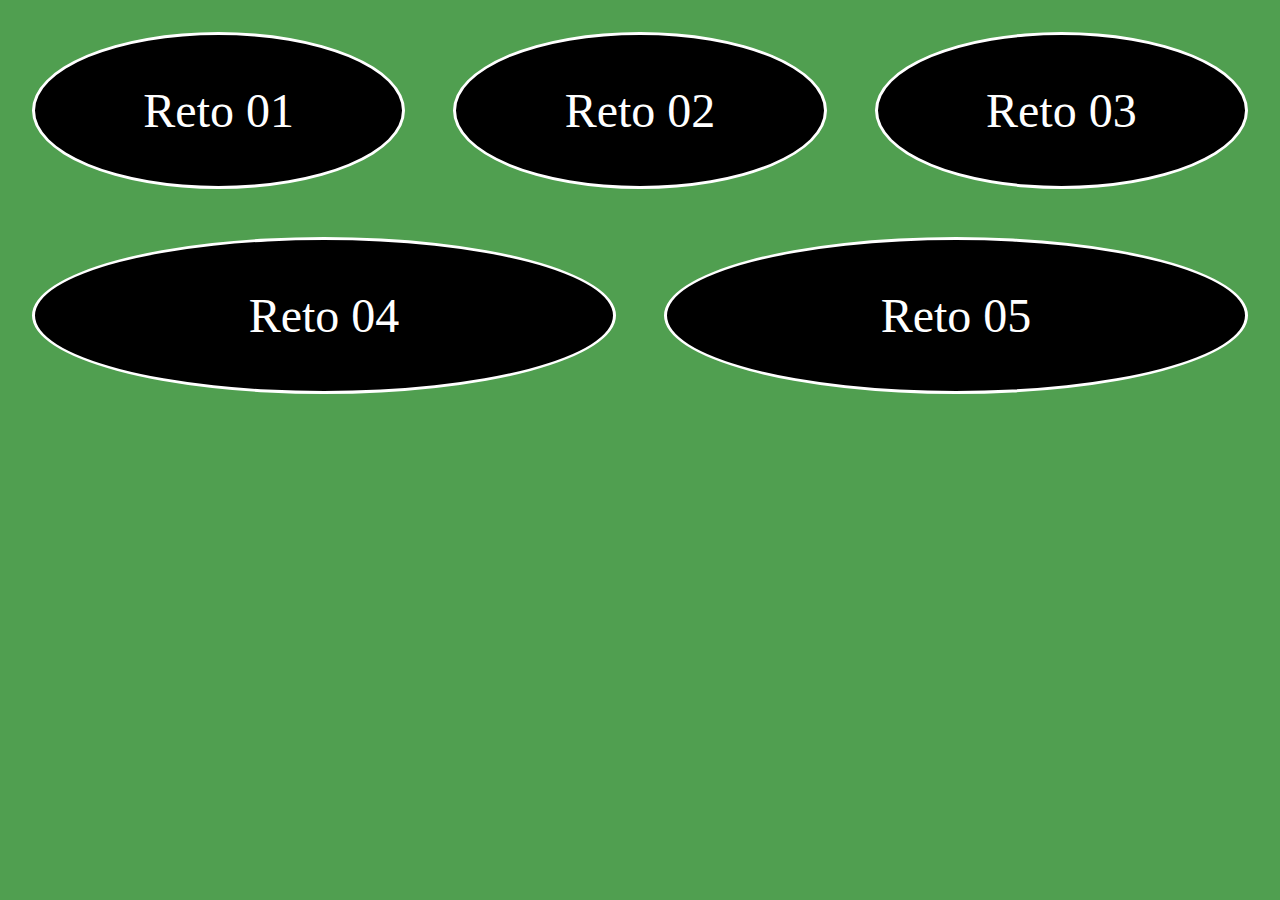
<file: index.html>
<!DOCTYPE html>
<html lang="en">
<head>
    <meta charset="UTF-8">
    <meta name="viewport" content="width=device-width, initial-scale=1.0">
    <link href="https://cdn.jsdelivr.net/npm/bootstrap@5.3.0/dist/css/bootstrap.min.css" rel="stylesheet" integrity="sha384-9ndCyUaIbzAi2FUVXJi0CjmCapSmO7SnpJef0486qhLnuZ2cdeRhO02iuK6FUUVM" crossorigin="anonymous">
    <link rel="stylesheet" href="./css/styles.css">
    <title>Inicio</title>
</head>
<body>
    <div class="container">
        <div class="row container_enlaces mt-5">
            <div class="col enlaces1">
                <a href="./src/reto01/index.html">Reto 01</a>
                <a href="./src/reto02/index.html">Reto 02</a>
                <a href="./src/reto03/index.html">Reto 03</a>
            </div>
            <div class="col enlaces2">
                <a href="./src/reto04/index.html">Reto 04</a>
                <a href="./src/reto05/index.html">Reto 05</a>
            </div>
        </div>
    </div>
</body>
</html>
</file>
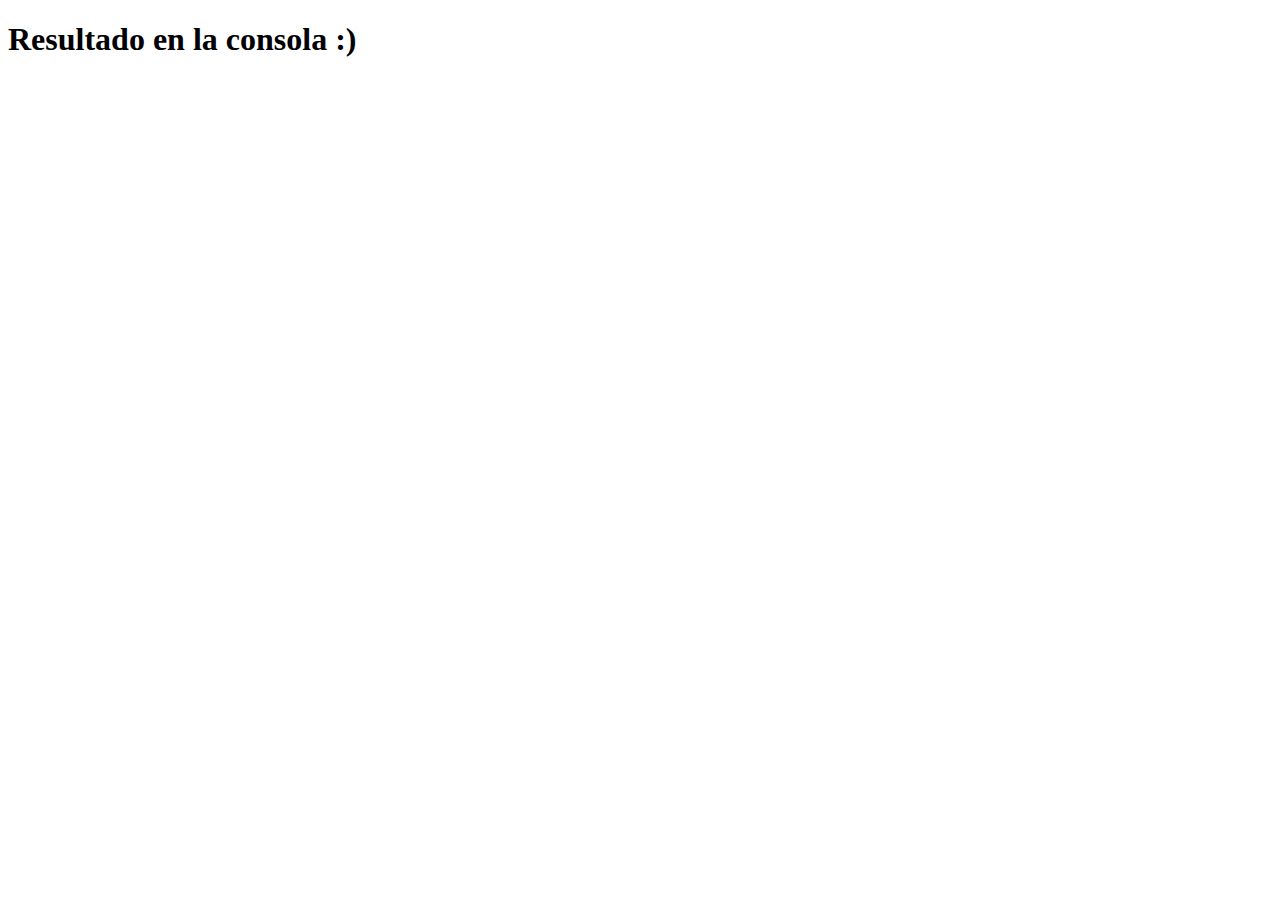
<file: src/reto01/index.html>
<!DOCTYPE html>
<html lang="en">
<head>
    <meta charset="UTF-8">
    <meta name="viewport" content="width=device-width, initial-scale=1.0">
    <title>Reto 01</title>
</head>
<body>
    <h1>Resultado en la consola :)</h1>
    <script src="../../js/reto01/Serie.js"></script>
    <script src="../../js/reto01/Videojuego.js"></script>
    <script src="../../js/reto01/IEntregable.js"></script>
    <script src="../../js/reto01/main.js"></script>
</body>
</html>
</file>
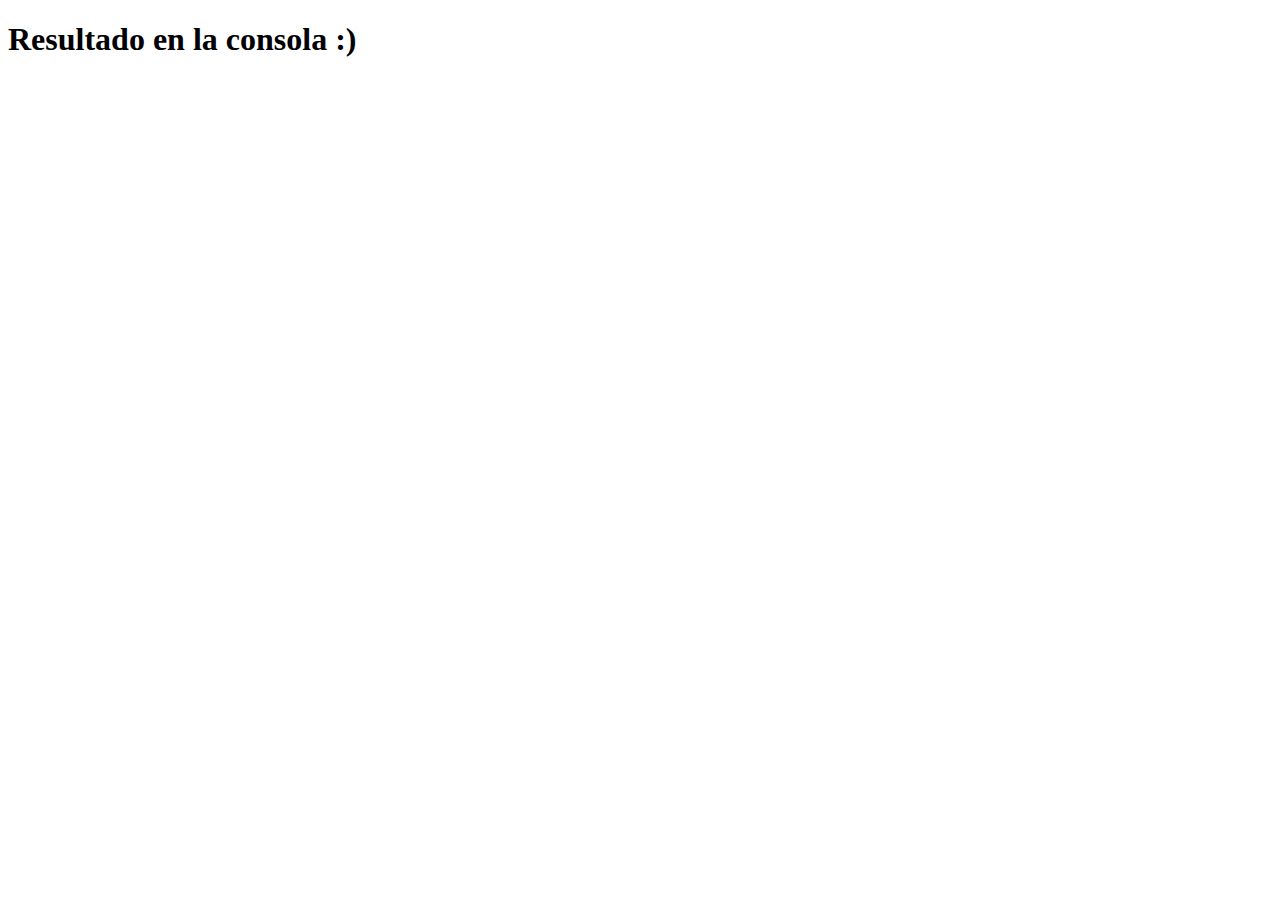
<file: src/reto03/index.html>
<!DOCTYPE html>
<html lang="en">
<head>
    <meta charset="UTF-8">
    <meta name="viewport" content="width=device-width, initial-scale=1.0">
    <title>Reto 03</title>
</head>
<body>
    <h1>Resultado en la consola :)</h1>
    <script src="../../js/reto03/Raices.js"></script>
    <script src="../../js/reto03/main.js"></script>
</body>
</html>
</file>
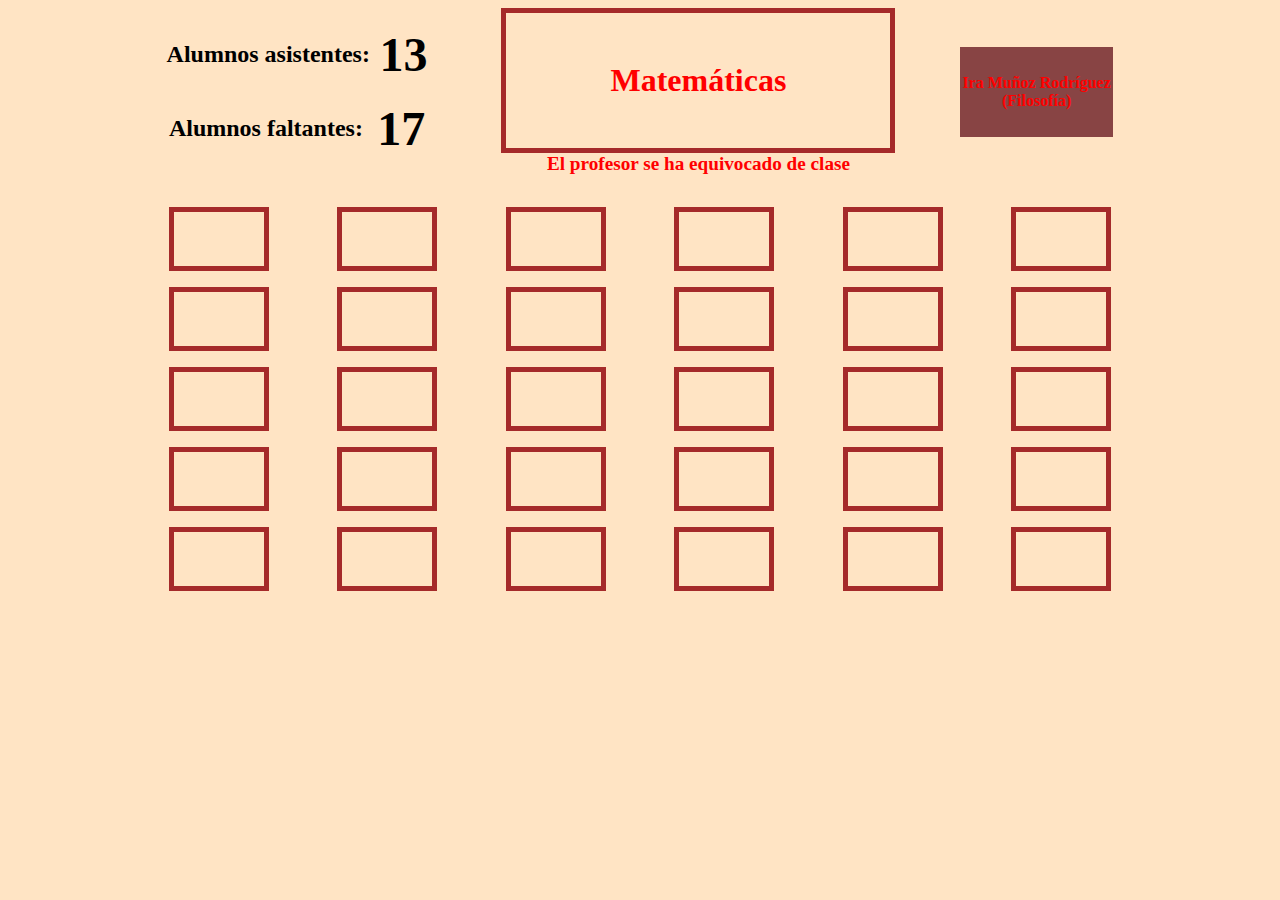
<file: src/reto04/index.html>
<!DOCTYPE html>
<html lang="en">
<head>
    <meta charset="UTF-8">
    <meta name="viewport" content="width=device-width, initial-scale=1.0">
    <link rel="stylesheet" href="./css/styles.css">
    <title>Aula de instituto</title>
</head>
<body>
    <div class="container">
        <div class="row clase">
            <!-- Div que recibirá la cantidad de alumnos asistentes y faltantes. Creo directamente un span con ID para 
            imprimir lo que quiera dentro -->
            <div class="col asistencia_alumnos">
                <p>Alumnos asistentes: <span id="alumnos_asistentes"></span></p>
                <p>Alumnos faltantes: <span id="alumnos_faltantes"></span></p>
            </div>
            <!-- A diferencia de en el anterior, para trabajar otras formas de modificar y crear elementos con typescript,
            aquí no creo un span o p con ID para generarlo luego. Este div trabaja la materia que se da en la clase
            y también muestra un mensaje si no se da clase -->
            <div class="col seccion_pizarra">
                <div id="pizarra">

                </div>
                <div id="mensaje_pizarra">
                    
                </div>
            </div>
            <!-- Este div muestra el nombre y materia que da el profesor -->
            <div id="mesa_profesor" class="col">

            </div>
        </div>
        <!-- El resto del código pinta la clase entera -->
        <div class="row fila">
            <!-- Cada plaza tiene dos divs. Pupitre dibuja una mesa y alumno muestra el nombre del alumno sentado en esa plaza -->
            <div class="plaza">
                <div class="col pupitre"></div>
                <div class="col alumno"></div>
            </div>
            <div class="plaza">
                <div class="col pupitre"></div>
                <div class="col alumno"></div>
            </div>
            <div class="plaza">
                <div class="col pupitre"></div>
                <div class="col alumno"></div>
            </div>
            <div class="plaza">
                <div class="col pupitre"></div>
                <div class="col alumno"></div>
            </div>
            <div class="plaza">
                <div class="col pupitre"></div>
                <div class="col alumno"></div>
            </div>
            <div class="plaza">
                <div class="col pupitre"></div>
                <div class="col alumno"></div>
            </div>
        </div>
        <div class="row fila">
            <div class="plaza">
                <div class="col pupitre"></div>
                <div class="col alumno"></div>
            </div>
            <div class="plaza">
                <div class="col pupitre"></div>
                <div class="col alumno"></div>
            </div>
            <div class="plaza">
                <div class="col pupitre"></div>
                <div class="col alumno"></div>
            </div>
            <div class="plaza">
                <div class="col pupitre"></div>
                <div class="col alumno"></div>
            </div>
            <div class="plaza">
                <div class="col pupitre"></div>
                <div class="col alumno"></div>
            </div>
            <div class="plaza">
                <div class="col pupitre"></div>
                <div class="col alumno"></div>
            </div>
        </div>
        <div class="row fila">
            <div class="plaza">
                <div class="col pupitre"></div>
                <div class="col alumno"></div>
            </div>
            <div class="plaza">
                <div class="col pupitre"></div>
                <div class="col alumno"></div>
            </div>
            <div class="plaza">
                <div class="col pupitre"></div>
                <div class="col alumno"></div>
            </div>
            <div class="plaza">
                <div class="col pupitre"></div>
                <div class="col alumno"></div>
            </div>
            <div class="plaza">
                <div class="col pupitre"></div>
                <div class="col alumno"></div>
            </div>
            <div class="plaza">
                <div class="col pupitre"></div>
                <div class="col alumno"></div>
            </div>
        </div>
        <div class="row fila">
            <div class="plaza">
                <div class="col pupitre"></div>
                <div class="col alumno"></div>
            </div>
            <div class="plaza">
                <div class="col pupitre"></div>
                <div class="col alumno"></div>
            </div>
            <div class="plaza">
                <div class="col pupitre"></div>
                <div class="col alumno"></div>
            </div>
            <div class="plaza">
                <div class="col pupitre"></div>
                <div class="col alumno"></div>
            </div>
            <div class="plaza">
                <div class="col pupitre"></div>
                <div class="col alumno"></div>
            </div>
            <div class="plaza">
                <div class="col pupitre"></div>
                <div class="col alumno"></div>
            </div>
        </div>
        <div class="row fila">
            <div class="plaza">
                <div class="col pupitre"></div>
                <div class="col alumno"></div>
            </div>
            <div class="plaza">
                <div class="col pupitre"></div>
                <div class="col alumno"></div>
            </div>
            <div class="plaza">
                <div class="col pupitre"></div>
                <div class="col alumno"></div>
            </div>
            <div class="plaza">
                <div class="col pupitre"></div>
                <div class="col alumno"></div>
            </div>
            <div class="plaza">
                <div class="col pupitre"></div>
                <div class="col alumno"></div>
            </div>
            <div class="plaza">
                <div class="col pupitre"></div>
                <div class="col alumno"></div>
            </div>
        </div>
    </div>
    <script src="../../js/reto04/Persona2.js"></script>
    <script src="../../js/reto04/Estudiante.js"></script>
    <script src="../../js/reto04/Profesor.js"></script>
    <script src="../../js/reto04/Aula.js"></script>
    <script src="../../js/reto04/main.js"></script>
</body>
</html>
</file>
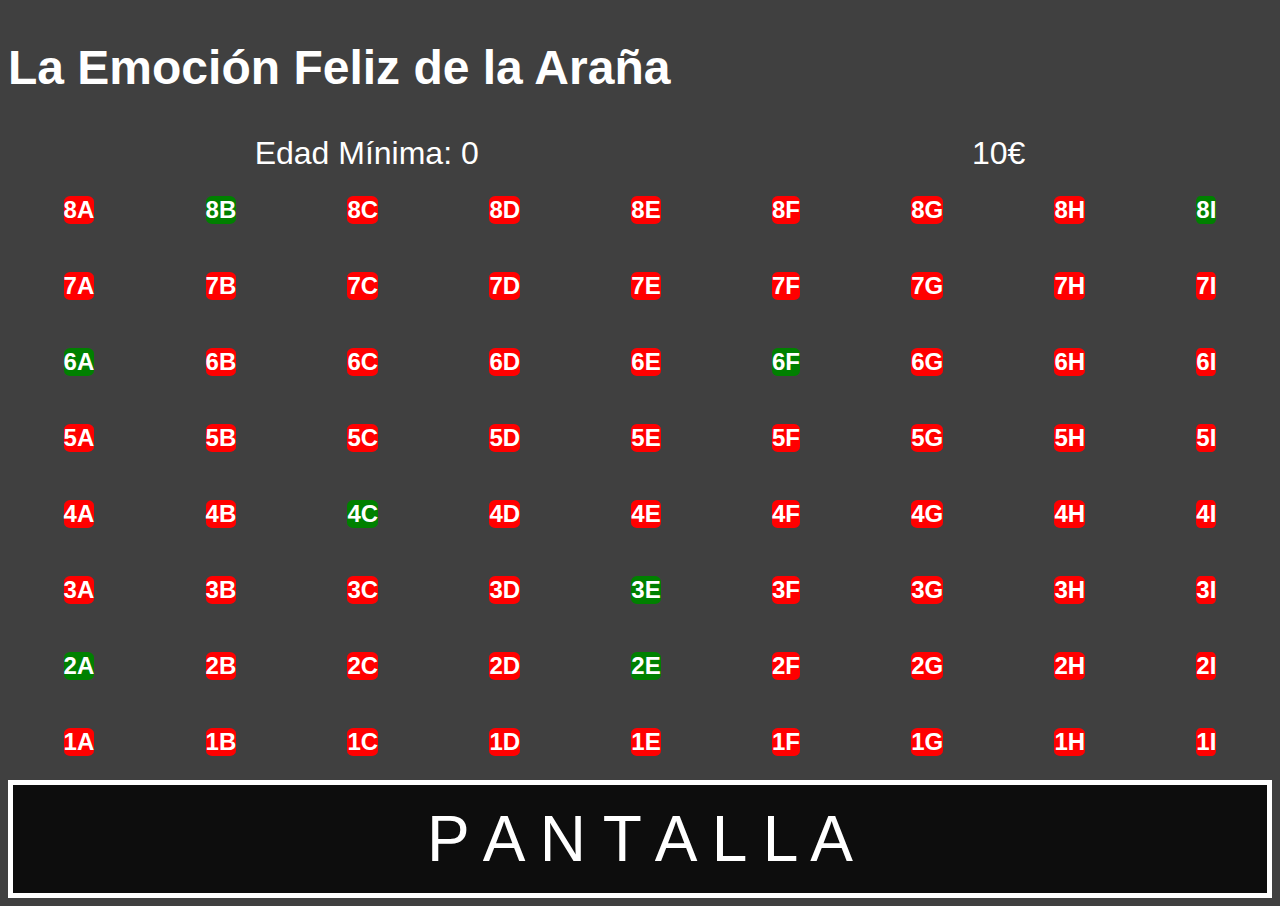
<file: src/reto05/index.html>
<!DOCTYPE html>
<html lang="en">
<head>
    <meta charset="UTF-8">
    <meta name="viewport" content="width=device-width, initial-scale=1.0">
    <link href="https://cdn.jsdelivr.net/npm/bootstrap@5.3.0/dist/css/bootstrap.min.css" rel="stylesheet" integrity="sha384-9ndCyUaIbzAi2FUVXJi0CjmCapSmO7SnpJef0486qhLnuZ2cdeRhO02iuK6FUUVM" crossorigin="anonymous">
    <script src="https://cdn.jsdelivr.net/npm/bootstrap@5.3.0/dist/js/bootstrap.bundle.min.js" integrity="sha384-geWF76RCwLtnZ8qwWowPQNguL3RmwHVBC9FhGdlKrxdiJJigb/j/68SIy3Te4Bkz" crossorigin="anonymous"></script>
    <link rel="stylesheet" href="./css/style.css">
    <title>Reto 2</title>
</head>
<body>
    <div class="container sala text-center mt-3">
        <div class="row">
            <h2 id="titulo"></h2>
        </div>
        <div class="row fila">
            <div id="edad" class="col"></div>
            <div id="precio" class="col"></div>
        </div>
        <div class="row fila">
            <div class="col asiento">
            </div>
            <div class="col asiento">
            </div>
            <div class="col asiento">
            </div>
            <div class="col asiento">
            </div>
            <div class="col asiento">
            </div>
            <div class="col asiento">
            </div>
            <div class="col asiento">
            </div>
            <div class="col asiento">
            </div>
            <div class="col asiento">
            </div>
        </div>
        <div class="row fila">
            <div class="col asiento">
            </div>
            <div class="col asiento">
            </div>
            <div class="col asiento">
            </div>
            <div class="col asiento">
            </div>
            <div class="col asiento">
            </div>
            <div class="col asiento">
            </div>
            <div class="col asiento">
            </div>
            <div class="col asiento">
            </div>
            <div class="col asiento">
            </div>
        </div>
        <div class="row fila">
            <div class="col asiento">
            </div>
            <div class="col asiento">
            </div>
            <div class="col asiento">
            </div>
            <div class="col asiento">
            </div>
            <div class="col asiento">
            </div>
            <div class="col asiento">
            </div>
            <div class="col asiento">
            </div>
            <div class="col asiento">
            </div>
            <div class="col asiento">
            </div>
        </div>
        <div class="row fila">
            <div class="col asiento">
            </div>
            <div class="col asiento">
            </div>
            <div class="col asiento">
            </div>
            <div class="col asiento">
            </div>
            <div class="col asiento">
            </div>
            <div class="col asiento">
            </div>
            <div class="col asiento">
            </div>
            <div class="col asiento">
            </div>
            <div class="col asiento">
            </div>
        </div>
        <div class="row fila">
            <div class="col asiento">
            </div>
            <div class="col asiento">
            </div>
            <div class="col asiento">
            </div>
            <div class="col asiento">
            </div>
            <div class="col asiento">
            </div>
            <div class="col asiento">
            </div>
            <div class="col asiento">
            </div>
            <div class="col asiento">
            </div>
            <div class="col asiento">
            </div>
        </div>
        <div class="row fila">
            <div class="col asiento">
            </div>
            <div class="col asiento">
            </div>
            <div class="col asiento">
            </div>
            <div class="col asiento">
            </div>
            <div class="col asiento">
            </div>
            <div class="col asiento">
            </div>
            <div class="col asiento">
            </div>
            <div class="col asiento">
            </div>
            <div class="col asiento">
            </div>
        </div>
        <div class="row fila">
            <div class="col asiento">
            </div>
            <div class="col asiento">
            </div>
            <div class="col asiento">
            </div>
            <div class="col asiento">
            </div>
            <div class="col asiento">
            </div>
            <div class="col asiento">
            </div>
            <div class="col asiento">
            </div>
            <div class="col asiento">
            </div>
            <div class="col asiento">
            </div>
        </div>
        <div class="row fila">
            <div class="col asiento">
            </div>
            <div class="col asiento">
            </div>
            <div class="col asiento">
            </div>
            <div class="col asiento">
            </div>
            <div class="col asiento">
            </div>
            <div class="col asiento">
            </div>
            <div class="col asiento">
            </div>
            <div class="col asiento">
            </div>
            <div class="col asiento">
            </div>
        </div>
        <div class="row pantalla mt-2">
            <div class="col"><p> P A N T A L L A </p></div>
        </div>
    </div>
    <script src="../../js/reto05/Persona.js"></script>
    <script src="../../js/reto05/Espectador.js"></script>
    <script src="../../js/reto05/Pelicula.js"></script>
    <script src="../../js/reto05/Cine.js"></script>
    <script src="../../js/reto05/IAsiento.js"></script>
    <script src="../../js/reto05/main.js"></script>
</body>
</html>
</file>
<file: css/styles.css>
body{

    background-color: rgb(80, 159, 80);
}

.enlaces1{

    display: grid;
    grid-template-columns: 1fr 1fr 1fr;
}

.enlaces2{

    display: grid;
    grid-template-columns: 1fr 1fr;
}

a{

    background-color: black;

    margin: 0.5em;
    padding: 1em 2em;

    text-align: center;
    text-decoration: none;
    font-size: 3em;
    color: white;

    border: 3px solid white;
    border-radius: 50%;
}

a:hover{

    background-color: red;
}
</file>
<file: src/reto04/css/styles.css>
body{
    
    background-color: bisque;

    font-weight: bold;
}

.clase{

    margin: 0 10% 2em;

    display: flex;
    justify-content: space-around;
    align-items: center;

    font-weight: bold;
}

.asistencia_alumnos p{

    margin: 0;

    font-size: 1.5em;

    display: flex;
    justify-content: space-around;
    align-items: center;
}

#alumnos_asistentes, #alumnos_faltantes{

    margin: 0.2em;

    font-size: 2em;
}

.seccion_pizarra{

    display: flex;
    flex-direction: column;
    justify-content: center;
    align-items: center;
}

#pizarra{

    height: 15vh;
    width: 30vw;

    border: 5px solid brown;

    display: flex;
    justify-content: center;
    align-items: center;

    font-size: 2em;
}

#pizarra p{

    text-align: center;
}

#mensaje_pizarra p{

    margin: 0;

    font-size: 1.2em;
}

#mesa_profesor{

    height: 10vh;
    width: 12vw;
    background-color: rgb(136, 68, 68);

    display: flex;
    justify-content: center;
    align-items: center;

    color: white;
}

#mesa_profesor p {

    margin: 0;

    text-align: center;
}

.fila{

    margin: 0em 10% 1em;

    display: flex;
    justify-content: space-around;
    align-items: start;
}

.pupitre{

    height: 6vh;
    width: 10vh;
    border: 5px solid brown;
}

.plaza{

    text-align: center;

    display: flex;
    justify-content: start;
    align-items: center;
    flex-direction: column;
}

.alumno{

    text-align: center;

    display: flex;
    justify-content: center;
    align-items: center;
}

.alumno p{

    max-width: 5vw;
    margin: 0;
    text-align: center;
}
</file>
<file: src/reto05/css/style.css>
body{

    background-color: rgba(0, 0, 0, 0.75);

    font-family: Verdana, Geneva, Tahoma, sans-serif;
    color: white;
}

#titulo{

    font-size: 3em;
}

#edad, #precio{

    font-size: 2em;
}

#edad{

    text-align: left;
}

#precio{

    text-align: right;
}

.fila{


    display: flex;
    justify-content: space-around;
    align-items: center;
}

.asiento{

    margin: 1em 0.5em;

    font-size: 1.5em; 
    font-weight: bold;

    text-align: center;

    border-radius: 20%;
}

.pantalla{

    height: 12vh;

    background-color: rgba(0, 0, 0, 0.8);
    color: white;

    display: flex;
    justify-content: center;
    align-items: center;

    border: 5px solid white;
}

.pantalla p{

    margin: 0;

    font-size: 4em;
}
</file>
